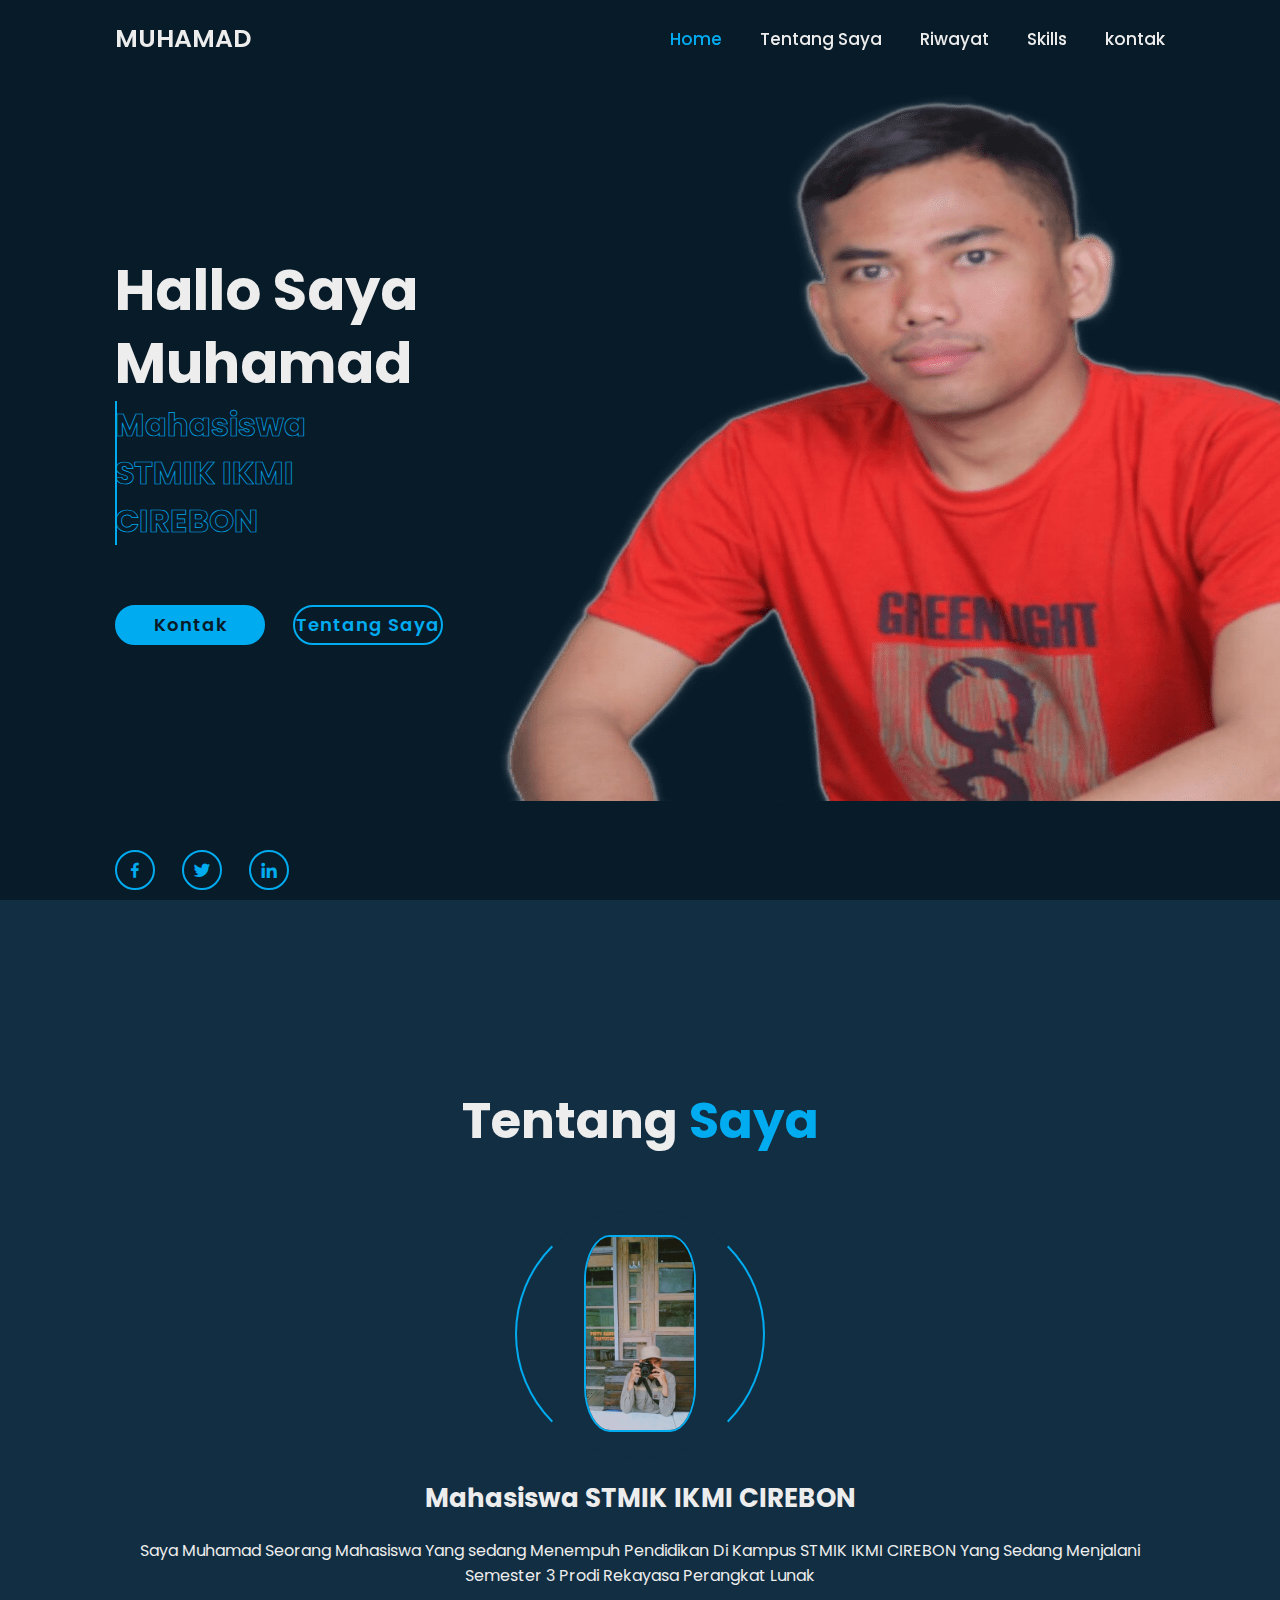
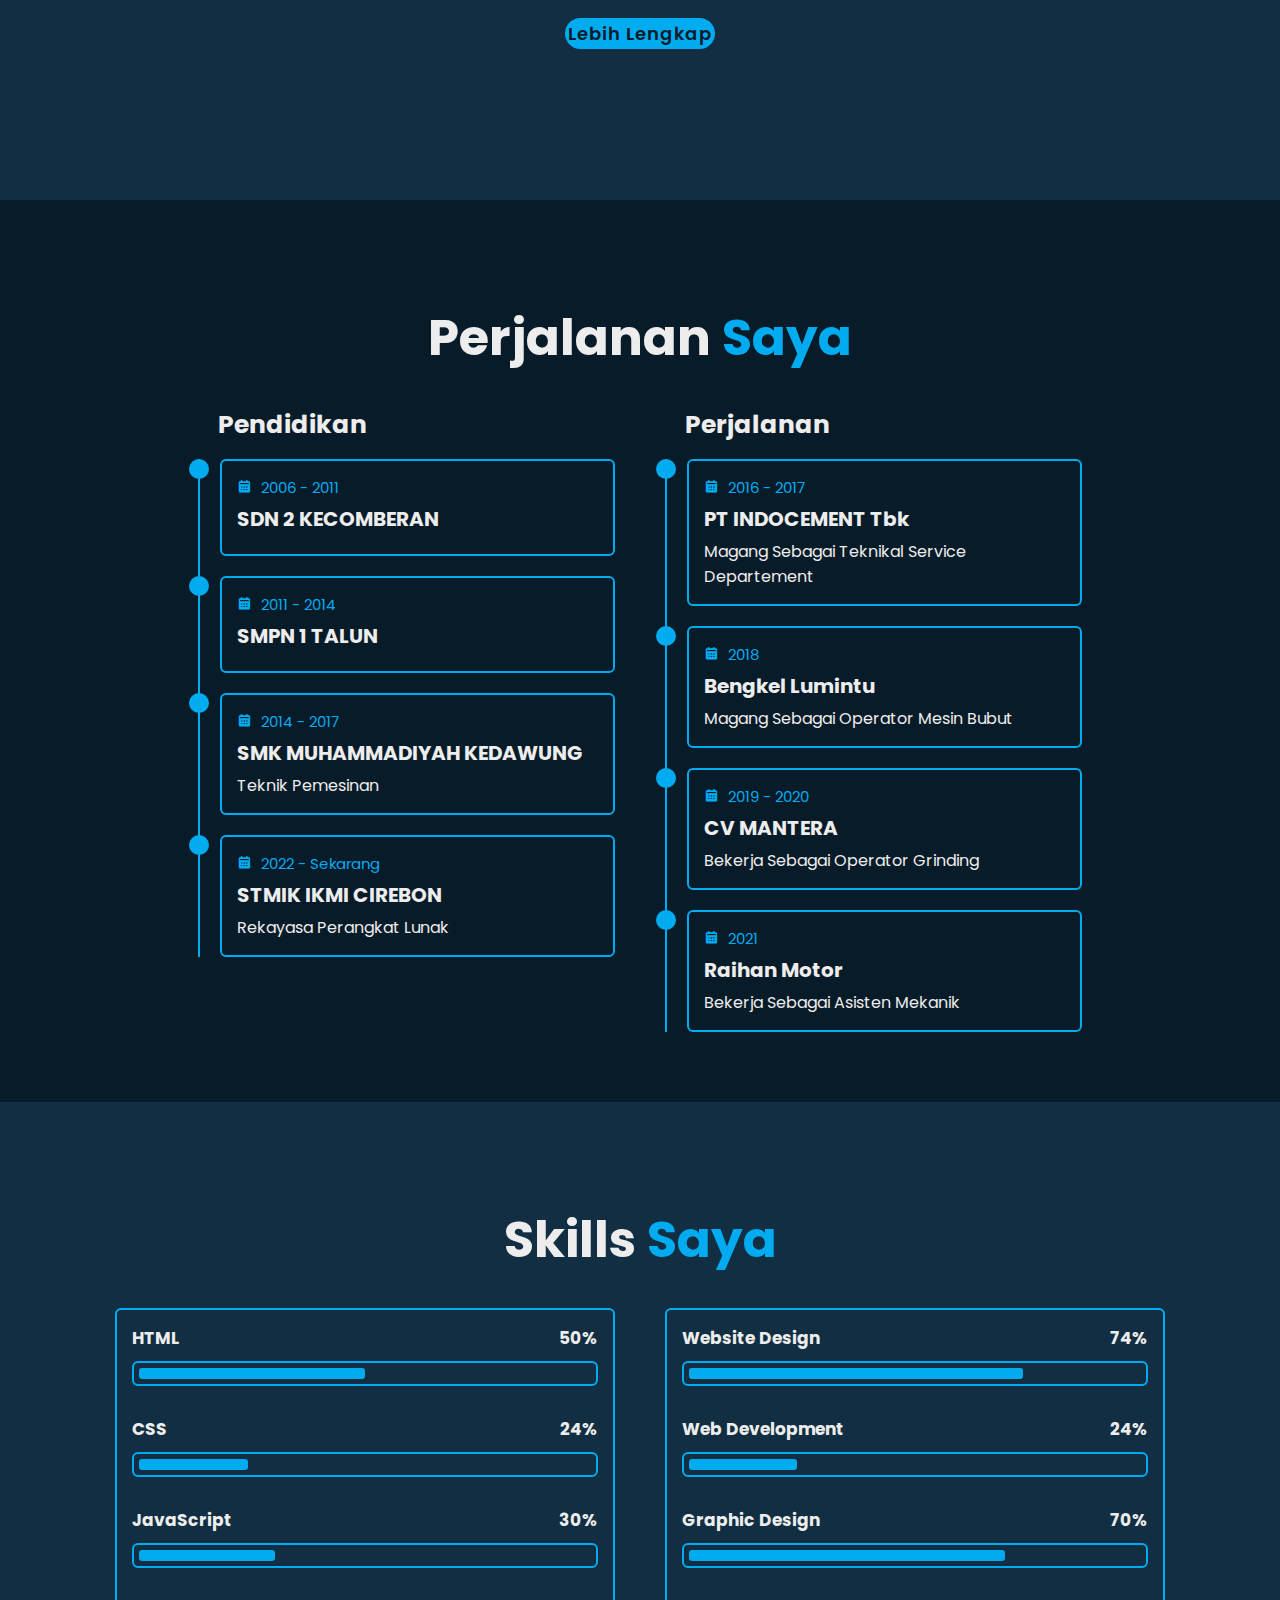
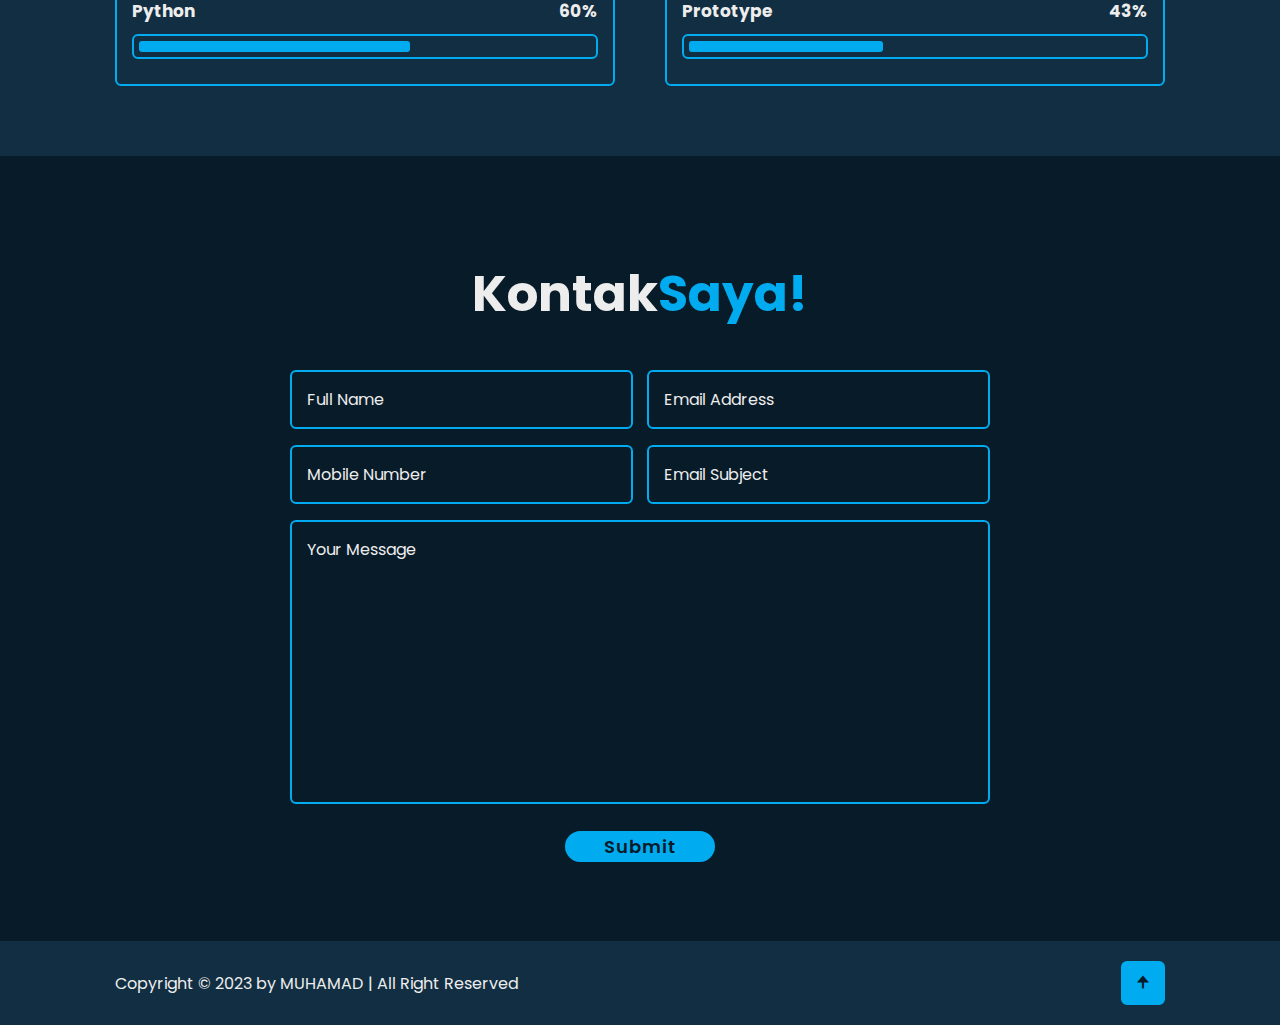
<file: index.html>
<!DOCTYPE html>
<html lang="en">
  <head>
    <meta charset="UTF-8" />
    <meta http-equiv="X-UA-Compatible" content="IE=edge" />
    <meta name="viewport" content="width=device-width, initial-scale=1.0" />
    <title>portofolio muhamad</title>

    <link rel="stylesheet" href="css/style.css" />

    <!-- box icons -->
    <link href="https://unpkg.com/boxicons@2.1.4/css/boxicons.min.css" rel="stylesheet" />
  </head>

  <body>
    <!-- header design -->
    <header class="header">
      <a href="#" class="logo">MUHAMAD <span class="animate" style="--i: 1"></span></a>

      <div class="bx bx-menu" id="menu-icon"><span class="animate" style="--i: 2"></span></div>

      <nav class="navbar">
        <a href="#home" class="active">Home</a>
        <a href="#about">Tentang Saya</a>
        <a href="#education">Riwayat</a>
        <a href="#skills">Skills</a>
        <a href="#contact">kontak</a>

        <span class="active-nav"></span>
        <span class="animate" style="--i: 2"></span>
      </nav>
    </header>

    <!-- home section design -->
    <section class="home show-animate" id="home">
      <div class="home-content">
        <h1>Hallo Saya <span>Muhamad</span><span class="animate" style="--i: 2"></span></h1>
        <div class="text-animate">
          <h3>Mahasiswa</h3>
          <h3>STMIK IKMI CIREBON</h3>
          <span class="animate" style="--i: 3"></span>
        </div>
        <p>

          <span class="animate" style="--i: 4"></span>
        </p>

        <div class="btn-box">
          <a href="#contact" class="btn">Kontak </a>
          <a href="#about" class="btn">Tentang Saya</a>
          <span class="animate" style="--i: 5"></span>
        </div>
      </div>

      <div class="home-sci">
        <a href="#"><i class="bx bxl-facebook"></i></a>
        <a href="#"><i class="bx bxl-twitter"></i></a>
        <a href="#"><i class="bx bxl-linkedin"></i></a>
        <span class="animate" style="--i: 6;"></span>
      </div>

      <div class="home-imgHover"></div>
      <span class="animate home-img" style="--i: 7;"></span>

      <div class="dog">
        <img src="images/profile.jpg" />
      </div>
    </section>
    <!-- about section design -->
    <section class="about" id="about">
      <h2 class="heading">Tentang <span>Saya</span><span class="animate scroll" style="--i: 1;"></span></h2>

      <div class="about-img">
        <img src="images/IMG_20231107_150605_384.jpg" alt="" />
        <span class="circle-spin"></span>
        <span class="animate scroll" style="--i: 2;"></span></div>
      </div>

      <div class="about-content">
        <h3>Mahasiswa STMIK IKMI CIREBON<span class="animate scroll" style="--i: 1"></span></h3>
        <p>Saya Muhamad Seorang Mahasiswa Yang sedang Menempuh Pendidikan Di Kampus STMIK IKMI CIREBON Yang Sedang Menjalani Semester 3 Prodi Rekayasa Perangkat Lunak</p>

        <div class="btn-box btns">
          <a href="#" class="btn">Lebih Lengkap</a>
        </div>
      </div>
    </section>
    <!-- education section design -->
    <section class="education" id="education">
      <h2 class="heading">Perjalanan <span>Saya</span></h2>

      <div class="education-row">
        <div class="education-column">
          <h3 class="title">Pendidikan</h3>

          <div class="education-box">
            <div class="education-content">
              <div class="content">
                <div class="year"><i class="bx bxs-calendar"></i> 2006 - 2011</div>
                <h3>SDN 2 KECOMBERAN</h3>
                <p></p>
              </div>
            </div>

            <div class="education-content">
              <div class="content">
                <div class="year"><i class="bx bxs-calendar"></i> 2011 - 2014</div>
                <h3>SMPN 1 TALUN</h3>
                <p></p>
              </div>
            </div>

            <div class="education-content">
              <div class="content">
                <div class="year"><i class="bx bxs-calendar"></i> 2014 - 2017</div>
                <h3>SMK MUHAMMADIYAH KEDAWUNG</h3>
                <p>Teknik Pemesinan</p>
              </div>
            </div>

            <div class="education-content">
              <div class="content">
                <div class="year"><i class="bx bxs-calendar"></i> 2022 - Sekarang</div>
                <h3>STMIK IKMI CIREBON</h3>
                <p>Rekayasa Perangkat Lunak</p>
              </div>
            </div>
          </div>
        </div>

        <div class="education-column">
          <h3 class="title">Perjalanan</h3>

          <div class="education-box">
            <div class="education-content">
              <div class="content">
                <div class="year"><i class="bx bxs-calendar"></i> 2016 - 2017</div>
                <h3>PT INDOCEMENT Tbk</h3>
                <p>Magang Sebagai Teknikal Service Departement</p>
              </div>
            </div>

            <div class="education-content">
              <div class="content">
                <div class="year"><i class="bx bxs-calendar"></i> 2018</div>
                <h3>Bengkel Lumintu</h3>
                <p>Magang Sebagai Operator Mesin Bubut</p>
              </div>
            </div>

            <div class="education-content">
              <div class="content">
                <div class="year"><i class="bx bxs-calendar"></i> 2019 - 2020</div>
                <h3>CV MANTERA</h3>
                <p>Bekerja Sebagai Operator Grinding</p>
              </div>
            </div>

            <div class="education-content">
              <div class="content">
                <div class="year"><i class="bx bxs-calendar"></i> 2021</div>
                <h3>Raihan Motor</h3>
                <p>Bekerja Sebagai Asisten Mekanik</p>
              </div>
            </div>
          </div>
        </div>
      </div>
    </section>

    <!-- skills section design -->
    <section class="skills" id="skills">
      <h2 class="heading">Skills <span>Saya</span></h2>

      <div class="skills-row">
        <div class="skills-column">
          <h3 class="tittle"></h3>

          <div class="skills-box">
            <div class="skills-content">
              <div class="progress">
                <h3>HTML <span>50%</span></h3>
                <div class="bar"><span></span></div>
              </div>
              <div class="progress">
                <h3>CSS <span>24%</span></h3>
                <div class="bar"><span></span></div>
              </div>
              <div class="progress">
                <h3>JavaScript <span>30%</span></h3>
                <div class="bar"><span></span></div>
              </div>
              <div class="progress">
                <h3>Python <span>60%</span></h3>
                <div class="bar"><span></span></div>
              </div>
            </div>
          </div>
        </div>

        <div class="skills-column">
          <h3 class="tittle"></h3>

          <div class="skills-box">
            <div class="skills-content">
              <div class="progress">
                <h3>Website Design <span>74%</span></h3>
                <div class="bar"><span></span></div>
              </div>
              <div class="progress">
                <h3>Web Development <span>24%</span></h3>
                <div class="bar"><span></span></div>
              </div>
              <div class="progress">
                <h3>Graphic Design <span>70%</span></h3>
                <div class="bar"><span></span></div>
              </div>
              <div class="progress">
                <h3>Prototype <span>43%</span></h3>
                <div class="bar"><span></span></div>
              </div>
            </div>
          </div>
        </div>
      </div>
    </section>
    <!-- contact section design -->
    <section class="contact" id="contact">
      <h2 class="heading">Kontak<span>Saya!</span></h2>

      <form action="#">
        <div class="input-box">
          <div class="input-field">
            <input type="text" placeholder="Full Name" required />
            <span class="focus"></span>
          </div>
          <div class="input-field">
            <input type="text" placeholder="Email Address" required />
            <span class="focus"></span>
          </div>
        </div>

        <div class="input-box">
          <div class="input-field">
            <input type="Number" placeholder="Mobile Number" required />
            <span class="focus"></span>
          </div>
          <div class="input-field">
            <input type="text" placeholder="Email Subject" required />
            <span class="focus"></span>
          </div>
        </div>

        <div class="textarea-field"><textarea name="" id="" cols="30" rows="10" placeholder="Your Message" required></textarea><span class="focus"></span></div>

        <div class="btn-box btns">
          <button type="submit" class="btn">Submit</button>
        </div>
      </form>
    </section>

    <!-- footer design -->

    <footer class="footer">
      <div class="footer-text">
        <p>Copyright &copy; 2023 by MUHAMAD | All Right Reserved</p>
      </div>

      <div class="footer-iconTop">
        <a href="#"><i class="bx bxs-up-arrow-alt"></i></a>
      </div>
    </footer>

    <script src="js/script.js"></script>
  </body>
</html>
</file>
<file: css/style.css>
@import url('https://fonts.googleapis.com/css2?family=Poppins:wght@300;400;500;600;700;800;900&display=swap');

* {
  margin: 0;
  padding: 0;
  box-sizing: border-box;
  text-decoration: none;
  border: none;
  outline: none;
  scroll-behavior: smooth;
  font-family: 'Poppins', sans-serif;
}

:root {
  --bg-color: #081b29;
  --secound-bg-color: #112e42;
  --text-color: #ededed;
  --main-color: #00abf0;
}

html {
  font-size: 62.5%;
  overflow-x: hidden;
}

body {
  background: var(--bg-color);
  color: var(--text-color);
}

.header {
  position: fixed;
  top: 0;
  left: 0;
  width: 100%;
  padding: 2rem 9%;
  background: transparent;
  display: flex;
  justify-content: space-between;
  align-items: center;
  z-index: 100;
  transition: 0.3s;
}

.header.sticky {
  background: var(--bg-color);
}

.logo {
  position: relative;
  font-size: 2.5rem;
  color: var(--text-color);
  font-weight: 600;
}

.navbar {
  position: relative;
}

.navbar a {
  font-size: 1.7rem;
  color: var(--text-color);
  font-weight: 500;
  margin-left: 3.5rem;
  transition: 0.3s;
}

.navbar a:hover,
.navbar a.active {
  color: var(--main-color);
}

#menu-icon {
  position: relative;
  font-size: 3.6rem;
  color: var(--text-color);
  cursor: pointer;
  display: none;
}

section {
  min-height: 100vh;
  padding: 10rem 9% 2rem;
}

.home {
  display: flex;
  align-items: center;
  padding: 0 9%;
  inline-size: 0;
  background-size: cover;
  background-position: center;
}
.home-content {
  max-width: 60rem;
  z-index: 99;
}

.home-content h1 {
  position: relative;
  display: inline-block;
  font-size: 5.6rem;
  font-weight: 700;
  line-height: 1.3;
}

.home-content h1 span {
  color: var(--text-color);
}

.home-content .text-animate {
  position: relative;
  width: 32.8rem;
}

.home-content .text-animate h3 {
  font-size: 3.2rem;
  font-weight: 700;
  color: transparent;
  -webkit-text-stroke: 0.7px var(--main-color);
  background-image: linear-gradient(var(--main-color), var(--main-color));
  background-repeat: no-repeat;
  -webkit-background-clip: text;
  background-position: -33rem 0;
  animation: homeBgText 6s linear infinite;
  animation-delay: 2s;
}

.home-content .text-animate h3::before {
  content: '';
  position: absolute;
  top: 0;
  left: 0;
  width: 0;
  height: 100%;
  border-right: 2px solid var(--main-color);
  z-index: -1;
  animation: homeCursorText 6s linear infinite;
  animation-delay: 2s;
}

.home-content p {
  position: relative;
  font-size: 1.6rem;
  padding: 2rem 0 4rem;
}

.img {
  height: 1000px;
  width: 706px;
  object-fit: contain;
}

.btn-box {
  position: relative;
  display: flex;
  justify-content: space-between;
  width: 35.5rem;
  height: 4rem;
}

.btn-box .btn {
  position: relative;
  display: inline-flex;
  justify-content: center;
  align-items: center;
  width: 15rem;
  height: 100;
  background: var(--main-color);
  border: 0.2rem solid var(--main-color);
  border-radius: 8rem;
  font-size: 1.8rem;
  font-weight: 600;
  letter-spacing: 0.1rem;
  color: var(--bg-color);
  z-index: 1;
  overflow: hidden;
  transition: 0.5s;
}

.btn-box .btn:hover {
  color: var(--main-color);
}

.btn-box .btn:nth-child(2) {
  background: transparent;
  color: var(--main-color);
}

.btn-box .btn:nth-child(2):hover {
  color: var(--bg-color);
}

.btn-box .btn:nth-child(2)::before {
  background: var(--main-color);
}

.btn-box .btn::before {
  content: '';
  position: absolute;
  top: 0;
  left: 0;
  width: 0;
  height: 100%;
  background: var(--bg-color);
  z-index: -1;
  transition: 0.5s;
}

.btn-box .btn:hover::before {
  width: 100%;
}

.home-sci {
  position: absolute;
  bottom: 1rem;
  width: 200px;
  display: flex;
  justify-content: space-between;
}

.home-sci a {
  position: relative;
  display: inline-flex;
  justify-content: center;
  align-items: center;
  width: 40px;
  height: 40px;
  background: transparent;
  border: 0.2rem solid var(--main-color);
  border-radius: 50%;
  font-size: 20px;
  color: var(--main-color);
  z-index: 1;
  overflow: hidden;
  transition: 0.5s;
}

.home-sci a:hover {
  color: var(--bg-color);
}

.home-sci a::before {
  content: '';
  position: absolute;
  top: 0;
  left: 0;
  width: 0;
  height: 100%;
  background: var(--main-color);
  z-index: -1;
  transition: 0.5s;
}

.home-sci a:hover::before {
  width: 100%;
}

.img {
  width: 1000px;
  height: 706;
}

.about.html .h1 {
  color: #00abf0;
}

.home-imgHover {
  position: absolute;
  top: 0;
  right: 0;
  width: 70%;
  height: 100%;
  background: transparent;
  transition: 3s;
}

.home-imgHover:hover {
  background: var(--bg-color);
  opacity: 0.8;
}

.about {
  display: flex;
  justify-content: center;
  align-items: center;
  flex-direction: column;
  gap: 2rem;
  background: var(--secound-bg-color);
  padding-bottom: 6rem;
}

.heading {
  font-size: 5rem;
  margin-bottom: 3rem;
  text-align: center;
}

span {
  color: var(--main-color);
}

.about-img {
  position: relative;
  width: 25rem;
  height: 25rem;
  border-radius: 50%;
  display: flex;
  justify-content: center;
  align-items: center;
}

.about-img img {
  width: 45%;
  border-radius: 23%;
  border: 0.2rem solid var(--main-color);
}

.about-img .circle-spin {
  position: absolute;
  top: 50%;
  left: 50%;
  transform: translate(-50%, -50%) rotate(0);
  width: 100%;
  height: 100%;
  border-radius: 50%;
  border-top: 0.2rem solid var(--secound-bg-color);
  border-bottom: 0.2rem solid var(--secound-bg-color);
  border-left: 0.2rem solid var(--main-color);
  border-right: 0.2rem solid var(--main-color);
  animation: aboutSpiner 8s linear infinite;
}

.about-content {
  text-align: center;
}

.about-content h3 {
  position: relative;
  display: inline-block;
  font-size: 2.6rem;
}

.about-content p {
  font-size: 1.6rem;
  margin: 2rem 0 3rem;
}

.btn-box.btns {
  display: inline-block;
  width: 15rem;
}

.btn-box.btns a::before {
  background: var(--secound-bg-color);
}

.education {
  display: flex;
  justify-content: center;
  align-items: center;
  flex-direction: column;
  min-height: auto;
  padding-bottom: 5rem;
}

.education .education-row {
  display: flex;
  flex-wrap: wrap;
  gap: 5rem;
}

.education-row .education-column {
  flex: 1 1 40rem;
}
.education-column .title {
  font-size: 2.5rem;
  margin: 0 0 1.5rem 2rem;
}

.education-column .education-box {
  border-left: 0.2rem solid var(--main-color);
}

.education-box .education-content {
  position: relative;
  padding-left: 2rem;
}

.education-box .education-content::before {
  content: '';
  position: absolute;
  top: 0;
  left: -1.1rem;
  width: 2rem;
  height: 2rem;
  background: var(--main-color);
  border-radius: 50%;
}

.education-content .content {
  position: relative;
  padding: 1.5rem;
  border: 0.2rem solid var(--main-color);
  border-radius: 0.6rem;
  margin-bottom: 2rem;
  overflow: hidden;
}

.education-content .content::before {
  content: '';
  position: absolute;
  top: 0;
  left: 0;
  width: 0;
  height: 100%;
  background: rgb(13, 68, 78);
  z-index: -1;
  transition: 0.5s;
}

.education-content .content:hover::before {
  width: 100%;
}

.education-content .content .year {
  font-size: 1.5rem;
  color: var(--main-color);
  padding-bottom: 0.5rem;
}

.education-content .content .year i {
  padding-right: 0.5rem;
}

.education-content .content h3 {
  font-size: 2rem;
}

.education-content .content p {
  font-size: 1.6rem;
  padding-top: 0.5rem;
}

.skills {
  min-height: auto;
  padding-bottom: 7rem;
  background: var(--secound-bg-color);
}

.skills .skills-row {
  display: flex;
  flex-wrap: wrap;
  gap: 5rem;
}

.skills-row .skills-column {
  flex: 1 1 40rem;
}

.skills-column .title {
  font-size: 2.5rem;
  margin: 0 0 1.5rem;
}

.skills-box .skills-content {
  position: relative;
  border: 0.2rem solid var(--main-color);
  border-radius: 0.6rem;
  padding: 0.5rem 1.5rem;
  z-index: 1;
  overflow: hidden;
}

.skills-box .skills-content::before {
  content: '';
  position: absolute;
  top: 0;
  left: 0;
  width: 0;
  height: 100%;
  background: var(--bg-color);
  z-index: -1;
  transition: 0.5s;
}

.skills-box .skills-content:hover::before {
  width: 100%;
}

.skills-content .progress {
  padding: 1rem 0;
}

.skills-content .progress h3 {
  font-size: 1.7rem;
  display: flex;
  justify-content: space-between;
}

.skills-content .progress h3 span {
  color: var(--text-color);
}

.skills-content .progress .bar {
  height: 2.5rem;
  border-radius: 0.6rem;
  border: 0.2rem solid var(--main-color);
  padding: 0.5rem;
  margin: 1rem 0;
}

.skills-content .progress .bar span {
  display: block;
  height: 100%;
  border-radius: 0.3rem;
  background: var(--main-color);
}

.skills-column:nth-child(1) .skills-content .progress:nth-child(1) .bar span {
  width: 50%;
}

.skills-column:nth-child(1) .skills-content .progress:nth-child(2) .bar span {
  width: 24%;
}

.skills-column:nth-child(1) .skills-content .progress:nth-child(3) .bar span {
  width: 30%;
}

.skills-column:nth-child(1) .skills-content .progress:nth-child(4) .bar span {
  width: 60%;
}

.skills-column:nth-child(2) .skills-content .progress:nth-child(1) .bar span {
  width: 74%;
}

.skills-column:nth-child(2) .skills-content .progress:nth-child(2) .bar span {
  width: 24%;
}

.skills-column:nth-child(2) .skills-content .progress:nth-child(3) .bar span {
  width: 70%;
}

.skills-column:nth-child(2) .skills-content .progress:nth-child(4) .bar span {
  width: 43%;
}

.contact {
  min-height: auto;
  padding-bottom: 7rem;
}

.contact form {
  max-width: 70rem;
  margin: 0 auto;
  text-align: center;
}

.contact form .input-box {
  position: relative;
  display: flex;
  justify-content: space-between;
  flex-wrap: wrap;
}

.contact form .input-box .input-field {
  position: relative;
  width: 49%;
  margin: 0.8rem 0;
}

.contact form .input-box .input-field input,
.contact form .textarea-field textarea {
  width: 100%;
  height: 100%;
  padding: 1.5rem;
  font-size: 1.6rem;
  color: var(--text-color);
  background: transparent;
  border-radius: 0.6rem;
  border: 0.2rem solid var(--main-color);
}

.contact form .input-box .input-field input::placeholder,
.contact form .textarea-field textarea::placeholder {
  color: var(--text-color);
}

.contact form .focus {
  position: absolute;
  top: 0;
  left: 0;
  width: 0;
  height: 100%;
  background: var(--secound-bg-color);
  border-radius: 0.6rem;
  z-index: -1;
  transition: 0.5s;
}

.contact form .input-box .input-field input:focus ~ .focus,
.contact form .input-box .input-field input:valid ~ .focus,
.contact form .textarea-field textarea:focus ~ .focus,
.contact form .textarea-field textarea:focus ~ .focus {
  width: 100%;
}

.contact form .textarea-field {
  position: relative;
  margin: 0.8rem 0 2.7rem;
  display: flex;
}

.contact form .textarea-field textarea {
  resize: none;
}

.contact form .btn-box.btns .btn {
  cursor: pointer;
}

.footer {
  display: flex;
  justify-content: space-between;
  align-items: center;
  flex-wrap: wrap;
  padding: 2rem 9%;
  background: var(--secound-bg-color);
}

.footer-text p {
  font-size: 1.6rem;
}

.footer-iconTop a {
  position: relative;
  display: inline-flex;
  justify-content: center;
  align-items: center;
  padding: 0.8rem;
  background: var(--main-color);
  border: 0.2rem solid var(--main-color);
  border-radius: 0.6rem;
  z-index: 1;
  overflow: hidden;
}

.footer-iconTop a::before {
  content: '';
  position: absolute;
  top: 0;
  left: 0;
  width: 0;
  height: 100%;
  background: var(--secound-bg-color);
  z-index: -1;
  transition: 0.5s;
}

.footer-iconTop a:hover::before {
  width: 100%;
}

.footer-iconTop a i {
  font-size: 2.4rem;
  color: var(--bg-color);
  transition: 5.5s;
}

.footer-iconTop a:hover i {
  color: var(--main-color);
}

/*ANIMATION RELOAD AND SCROL */

.logo .animate,
.navbar .animate,
#menu-icon .animate,
.home.show-animate .animate {
  animation: showRight 1s ease forwards;
  animation-delay: calc(0.3s * var(--i));
}

.animate.scroll {
  transition: 1s ease;
  transition-delay: calc(0.3s / var(--i));
  animation: none;
}

.about.show-animate .animate.scroll {
  transition-delay: calc(0.3s * var(--i));
  width: 0;
}

/*BREAKPOINTS*/
@media (max-width: 1200px) {
  html {
    font-size: 55%;
  }
}

@media (max-width: 991px) {
  .header {
    padding: 2rem 4%;
  }

  section {
    padding: 10rem 4% 2rem;
  }

  .home {
    padding: 0 4%;
  }

  .footer {
    padding: 2rem 4%;
  }
}

@media (max-width: 768px) {
  .header {
    background: var(--bg-color);
  }

  #menu-icon {
    display: block;
  }

  .navbar {
    position: absolute;
    top: 100%;
    left: -100%;
    width: 100%;
    padding: 1rem 4%;
    background: var(--main-color);
    box-shadow: 0.5rem 1rem rgba(0, 0, 0, 0.2);
    z-index: 1;
    transition: 0.25s ease;
    transition-delay: 0.25s;
  }

  .navbar.active {
    transition-delay: 0s;
    left: 0;
  }

  .navbar .active-nav {
    position: absolute;
    top: 0;
    left: -100%;
    width: 100%;
    height: 100%;
    background: var(--bg-color);
    border-top: 0.1rem solid rgba(0, 0, 0, 0.2);
    z-index: -1;
    transition: 0.25s ease;
    transition-delay: 0s;
  }

  .navbar.active .active-nav {
    left: 0;
    transition-delay: 0.25s;
  }

  .navbar a {
    display: block;
    font-size: 2rem;
    margin: 3rem 0;
    transform: translateX(-20rem);
    transition: 0.25s ease;
    transition-delay: 0s;
  }

  .navbar.active a {
    transform: translateX(0);
    transition-delay: 0.25s;
  }

  .home-imgHover {
    pointer-events: none;
    background: var(--bg-color);
    opacity: 0.6;
  }
}

@media (max-width: 520px) {
  html {
    font-size: 50%;
  }

  .home-content h1 {
    display: flex;
    flex-direction: column;
  }

  .home-sci {
    width: 160px;
  }

  .home-sci a {
    width: 38px;
    height: 38px;
  }
}

@media (max-width: 462px) {
  .home-content h1 {
    font-size: 5.2rem;
  }

  .education {
    padding: 10rem 4% 5rem 5%;
  }

  .contact form .input-box .input-field {
    width: 100%;
  }

  .footer {
    flex-direction: column-reverse;
  }

  .footer p {
    margin-top: 2rem;
    text-align: center;
  }
}

@media (max-width: 371px) {
  .home {
    justify-content: center;
  }

  .home-content {
    display: flex;
    align-items: center;
    flex-direction: column;
    text-align: center;
  }

  .home-content h1 {
    font-size: 5rem;
  }
}

/*KEYFRAME ANIMATION*/
@keyframes homeBgText {
  0%,
  10%,
  100% {
    background-position: -33rem 0;
  }
  65%,
  85% {
    background-position: 0 0;
  }
}

@keyframes homeCursorText {
  0%,
  10%,
  100% {
    width: 0;
  }

  65%,
  78%,
  85% {
    width: 100%;
    opacity: 1;
  }

  75%,
  81% {
    opacity: 0;
  }
}

@keyframes aboutSpiner {
  100% {
    transform: translate(-50%, -50%) rotate(350deg);
  }
}

@keyframes showRight {
  100% {
    width: 0;
  }
}
</file>
